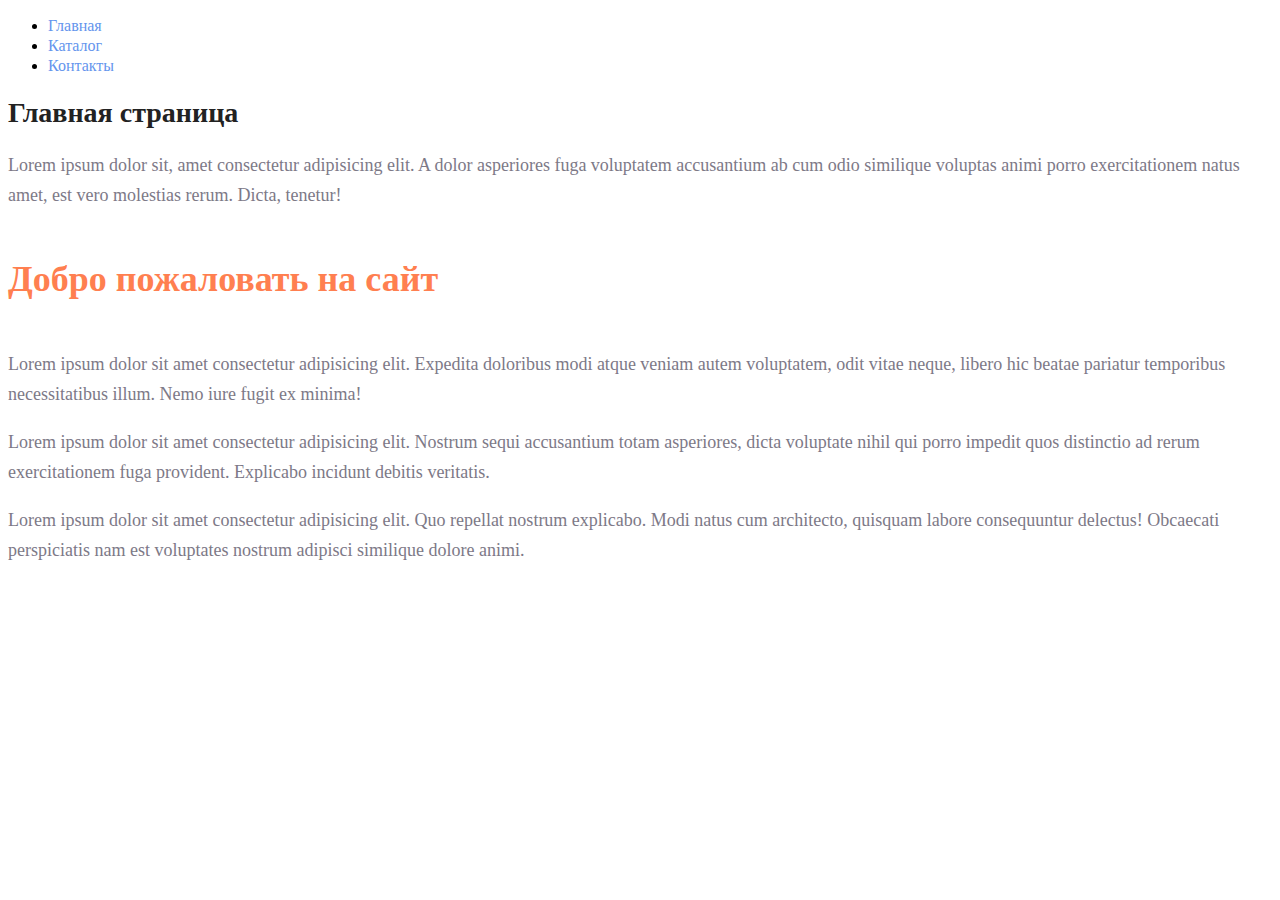
<file: index.html>
<!DOCTYPE html>
<html lang="ru">
<head>
    <meta charset="UTF-8">
    <meta name="viewport" content="width=device-width, initial-scale=1.0">
    <link rel="stylesheet" href="style.css">

    <title>Главная</title>
</head>
<body>  
    <header>
        <nav>
            <ul>
                <li><a href="index.html" class="menu-link">Главная</a></li>
                <li><a href="catalog/catalog.html" class="menu-link">Каталог</a></li>
                <li><a href="contacts.html" class="menu-link">Контакты</a></li>
            </ul>
        </nav>
    </header>
    <h1 class="h1-heading">Главная страница</h1>
    <p class="paragraph">Lorem ipsum dolor sit, amet consectetur adipisicing elit. A dolor asperiores fuga voluptatem accusantium ab cum odio similique voluptas animi porro exercitationem natus amet, est vero molestias rerum. Dicta, tenetur!</p>
    <h2 class="h2-heading">Добро пожаловать на сайт</h2>
    <p class="paragraph">Lorem ipsum dolor sit amet consectetur adipisicing elit. Expedita doloribus modi atque veniam autem voluptatem, odit vitae neque, libero hic beatae pariatur temporibus necessitatibus illum. Nemo iure fugit ex minima!</p>
    <p class="paragraph">Lorem ipsum dolor sit amet consectetur adipisicing elit. Nostrum sequi accusantium totam asperiores, dicta voluptate nihil qui porro impedit quos distinctio ad rerum exercitationem fuga provident. Explicabo incidunt debitis veritatis.</p>
    <p class="paragraph">Lorem ipsum dolor sit amet consectetur adipisicing elit. Quo repellat nostrum explicabo. Modi natus cum architecto, quisquam labore consequuntur delectus! Obcaecati perspiciatis nam est voluptates nostrum adipisci similique dolore animi.</p>
</body>
</html>
</file>
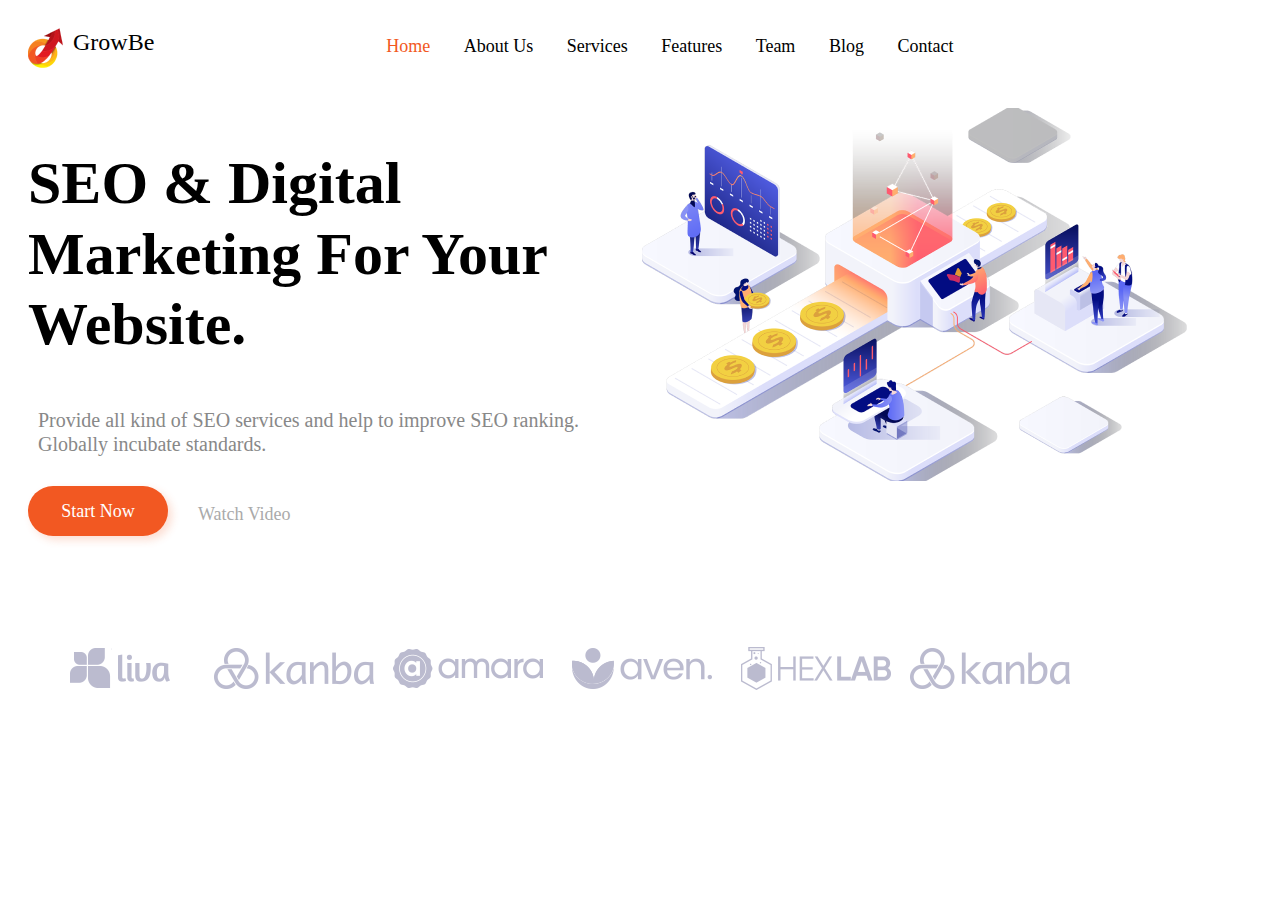
<file: Sem3/index.html>
<!DOCTYPE html>
<html lang="en">
<head>
    <meta charset="UTF-8">
    <meta name="viewport" content="width=device-width, initial-scale=1.0">
    <title>Your Website</title>
    <link rel="stylesheet" href="style.css"> 
</head>
<body>
    <header id="header">
        <div id="logo">
            <img src="img/logo.png" alt="Logo">
        </div>
        <div id="growbe">GrowBe</div>
        <div id="menu">
            <a href="#">Home</a>
            <a href="#">About Us</a>
            <a href="#">Services</a>
            <a href="#">Features</a>
            <a href="#">Team</a>
            <a href="#">Blog</a>
            <a href="#">Contact</a>
        </div>
    </header>
    <section id="main-section">
        <div id="left-container">
            <h1>SEO & Digital Marketing For Your Website.</h1>
            <p id="p_1">Provide all kind of SEO services and help to improve SEO ranking. Globally incubate standards.</p>
            <div id="button-container">
                <div id="start-now-button">
                    <span>Start Now</span>
                </div>
                
                <div id="parent">
                    <a id="watch-video-link" href="#">Watch Video</a>
                </div>
            </div>
        </div>
        <div id="right-container">
            <img src="img/pngfind.png" alt="Image">
        </div>
    </section>
    <footer id="footer">
        <div id="footer-container">
            <img class="footer-image" src="img/1.png" alt="Footer Image">
            <img class="footer-image" src="img/6.png" alt="Footer Image">
            <img class="footer-image" src="img/3.png" alt="Footer Image">
            <img class="footer-image" src="img/4.png" alt="Footer Image">
            <img class="footer-image" src="img/5.png" alt="Footer Image">
            <img class="footer-image" src="img/6.png" alt="Footer Image">
        </div>
    </footer>
</body>
</html>
</file>
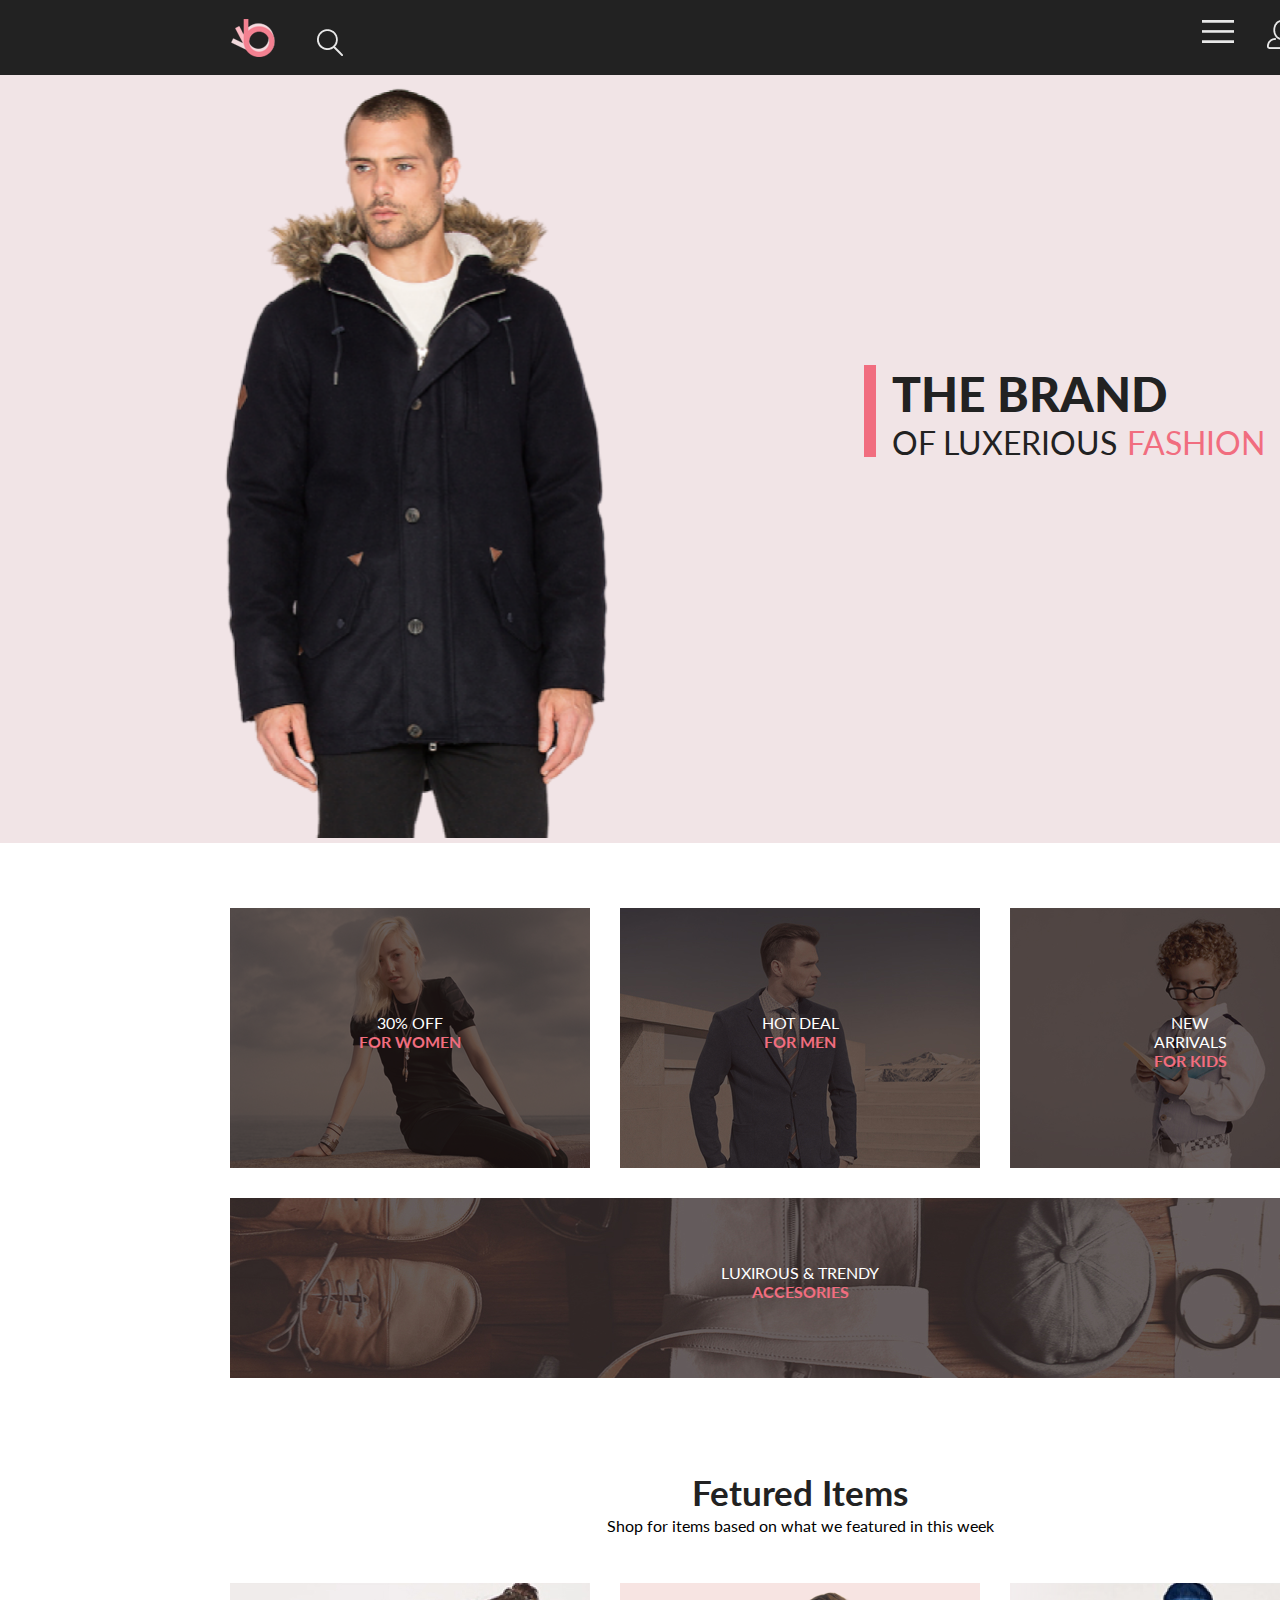
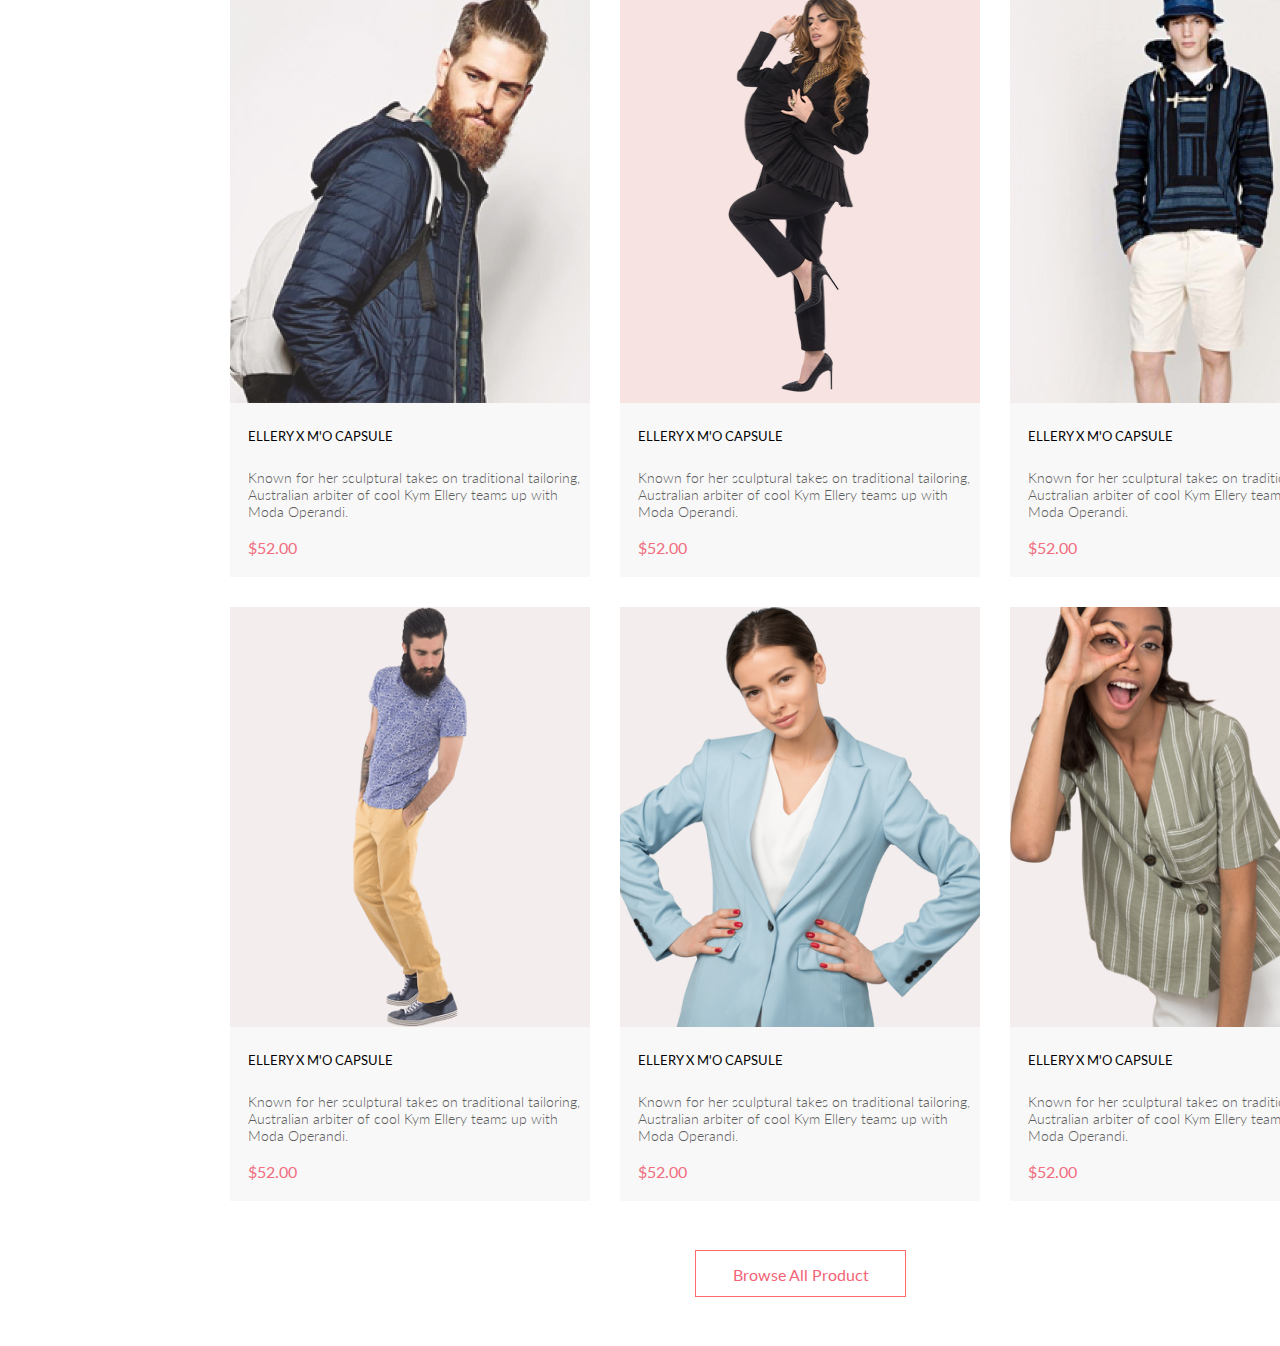
<file: Sem7/index.html>
<!DOCTYPE html>
<html lang="ru">
  <head>
    <meta charset="UTF-8" />
    <meta http-equiv="X-UA-Compatible" content="IE=edge" />
    <meta name="viewport" content="width=device-width, initial-scale=1.0" />
    <title>Семинар №7</title>
    <link rel="stylesheet" href="styles.css" />
    <link rel="preconnect" href="https://fonts.googleapis.com" />
    <link rel="preconnect" href="https://fonts.gstatic.com" crossorigin />
    <link
      href="https://fonts.googleapis.com/css2?family=Lato&display=swap"
      rel="stylesheet"
    />
  </head>

  <body class="center">
    <header class="header">
      <div class="logo">
        <div>
          <a href="#"><img src="img/Логотип.png" alt="Логотип" /></a>
        </div>

        <div class="logo_1">
          <a href="#"
            ><img src="img/Кнопка поиска.png" alt="Логотип поиска"
          /></a>
        </div>
      </div>

      <div class="menu">
        <div>
          <a href="#"
            ><img src="img/меню.png" alt="Логотип меню"
          /></a>
        </div>
        <div>
          <a href="#"
            ><img
              src="img/Личный кабинет.png"
              alt="Логотип личный кабинет"
          /></a>
        </div>
        <div>
          <a href="#"
            ><img src="img/Корзина.png" alt="Логотип корзина"
          /></a>
          <div class="number_5">5</div>
        </div>
        
      </div>
      
    </header>

    <div class="home">
      <div class="home_img">
        <a href="#"
          ><img src="img/home_img.png" alt="изображение товара"
        /></a>
      </div>
      <div class="home_text">
        <div class="home_field"></div>
        <div class="home_p">
          <p class="home_p1">THE BRAND</p>
          <div class="home_pp">
            <p class="home_p2">OF LUXERIOUS</p>
            <p class="home_p3">FASHION</p>
          </div>
        </div>
      </div>
    </div>

    <div class="catalog">
      <div class="catalog_women">
        <div class="catalog_p">
          <div class="catalog_p1">
            <p>30% OFF</p>
          </div>
          <div class="catalog_p2">
            <h4>FOR WOMEN</h4>
          </div>
        </div>
      </div>
      <div class="catalog_men">
        <div class="catalog_p">
          <div class="catalog_p1">
            <p>HOT DEAL</p>
          </div>
          <div class="catalog_p2">
            <h4>FOR MEN</h4>
          </div>
        </div>
      </div>
      <div class="catalog_kids">
        <div class="catalog_p">
          <div class="catalog_p1">
            <p>NEW ARRIVALS</p>
          </div>
          <div class="catalog_p2">
            <h4>FOR KIDS</h4>
          </div>
        </div>
      </div>
    </div>

    <div class="catalog_2">
      <div class="catalog_pp1">
        <div class="catalog_p1">
          <p>LUXIROUS & TRENDY</p>
        </div>
        <div class="catalog_p2">
          <h4>ACCESORIES</h4>
        </div>
      </div>
    </div>

    <div class="Fetured_Items">
      <h3>Fetured Items</h3>
    </div>

    <div class="Fetured_Items_p">
        <p>Shop for items based on what we featured in this week</p>
    </div>

    <div class="showcase">
        <div class="showcase_kard">
            <div class="shop">
              <a href="#"><img src="img/showcase_1.jpg" alt="фото товара"></a>
            </div>
            <div class="showcase_p1">
                <p>ELLERY X M'O CAPSULE</p>
            </div>
            <div class="showcase_p2"> 
                <p> Known for her sculptural takes on traditional tailoring, Australian arbiter of cool Kym Ellery teams up with Moda Operandi.</p>
            </div>
            <div class="showcase_price">
                <p>$52.00</p>
            </div>
        </div>

        <div class="showcase_kard">
          <div class="shop">
              <a href="#"><img src="img/showcase_2.png" alt="фото товара"></a>
              <div class="showcase_p1">
                  <p>ELLERY X M'O CAPSULE</p>
              </div>
             <div class="showcase_p2"> 
                  <p> Known for her sculptural takes on traditional tailoring, Australian arbiter of cool Kym Ellery teams up with Moda Operandi.</p>
              </div>
              <div class="showcase_price">
                  <p>$52.00</p>
              </div>
          </div>
        </div>

        <div class="showcase_kard">
          <div class="shop">
              <a href="#"><img src="img/showcase_3.png" alt="фото товара"></a>
              <div class="showcase_p1">
                  <p>ELLERY X M'O CAPSULE</p>
              </div>
             <div class="showcase_p2"> 
                  <p> Known for her sculptural takes on traditional tailoring, Australian arbiter of cool Kym Ellery teams up with Moda Operandi.</p>
              </div>
              <div class="showcase_price">
                  <p>$52.00</p>
              </div>
          </div>
        </div>

        <div class="showcase_kard">
          <div class="shop">
              <a href="#"><img src="img/showcase_4.png" alt="фото товара"></a>
              <div class="showcase_p1">
                  <p>ELLERY X M'O CAPSULE</p>
              </div>
             <div class="showcase_p2"> 
                  <p> Known for her sculptural takes on traditional tailoring, Australian arbiter of cool Kym Ellery teams up with Moda Operandi.</p>
             </div>
             <div class="showcase_price">
                  <p>$52.00</p>
              </div>
          </div>
        </div>

        <div class="showcase_kard">
          <div class="shop">
            <a href="#"><img src="img/showcase_5.png" alt="фото товара"></a>
            <div class="showcase_p1">
                <p>ELLERY X M'O CAPSULE</p>
            </div>
            <div class="showcase_p2"> 
                <p> Known for her sculptural takes on traditional tailoring, Australian arbiter of cool Kym Ellery teams up with Moda Operandi.</p>
            </div>
            <div class="showcase_price">
                <p>$52.00</p>
            </div>
          </div>
        </div>

        <div class="showcase_kard">
          <div class="shop">
              <a href="#"><img src="img/showcase_6.png" alt="фото товара"></a>
              <div class="showcase_p1">
                  <p>ELLERY X M'O CAPSULE</p>
              </div>
              <div class="showcase_p2"> 
                  <p> Known for her sculptural takes on traditional tailoring, Australian arbiter of cool Kym Ellery teams up with Moda Operandi.</p>
              </div>
              <div class="showcase_price">
                  <p>$52.00</p>
              </div>
          </div>
        </div>
    </div>

    <button class="button">Browse All Product</button>



</body>
</html>
</file>
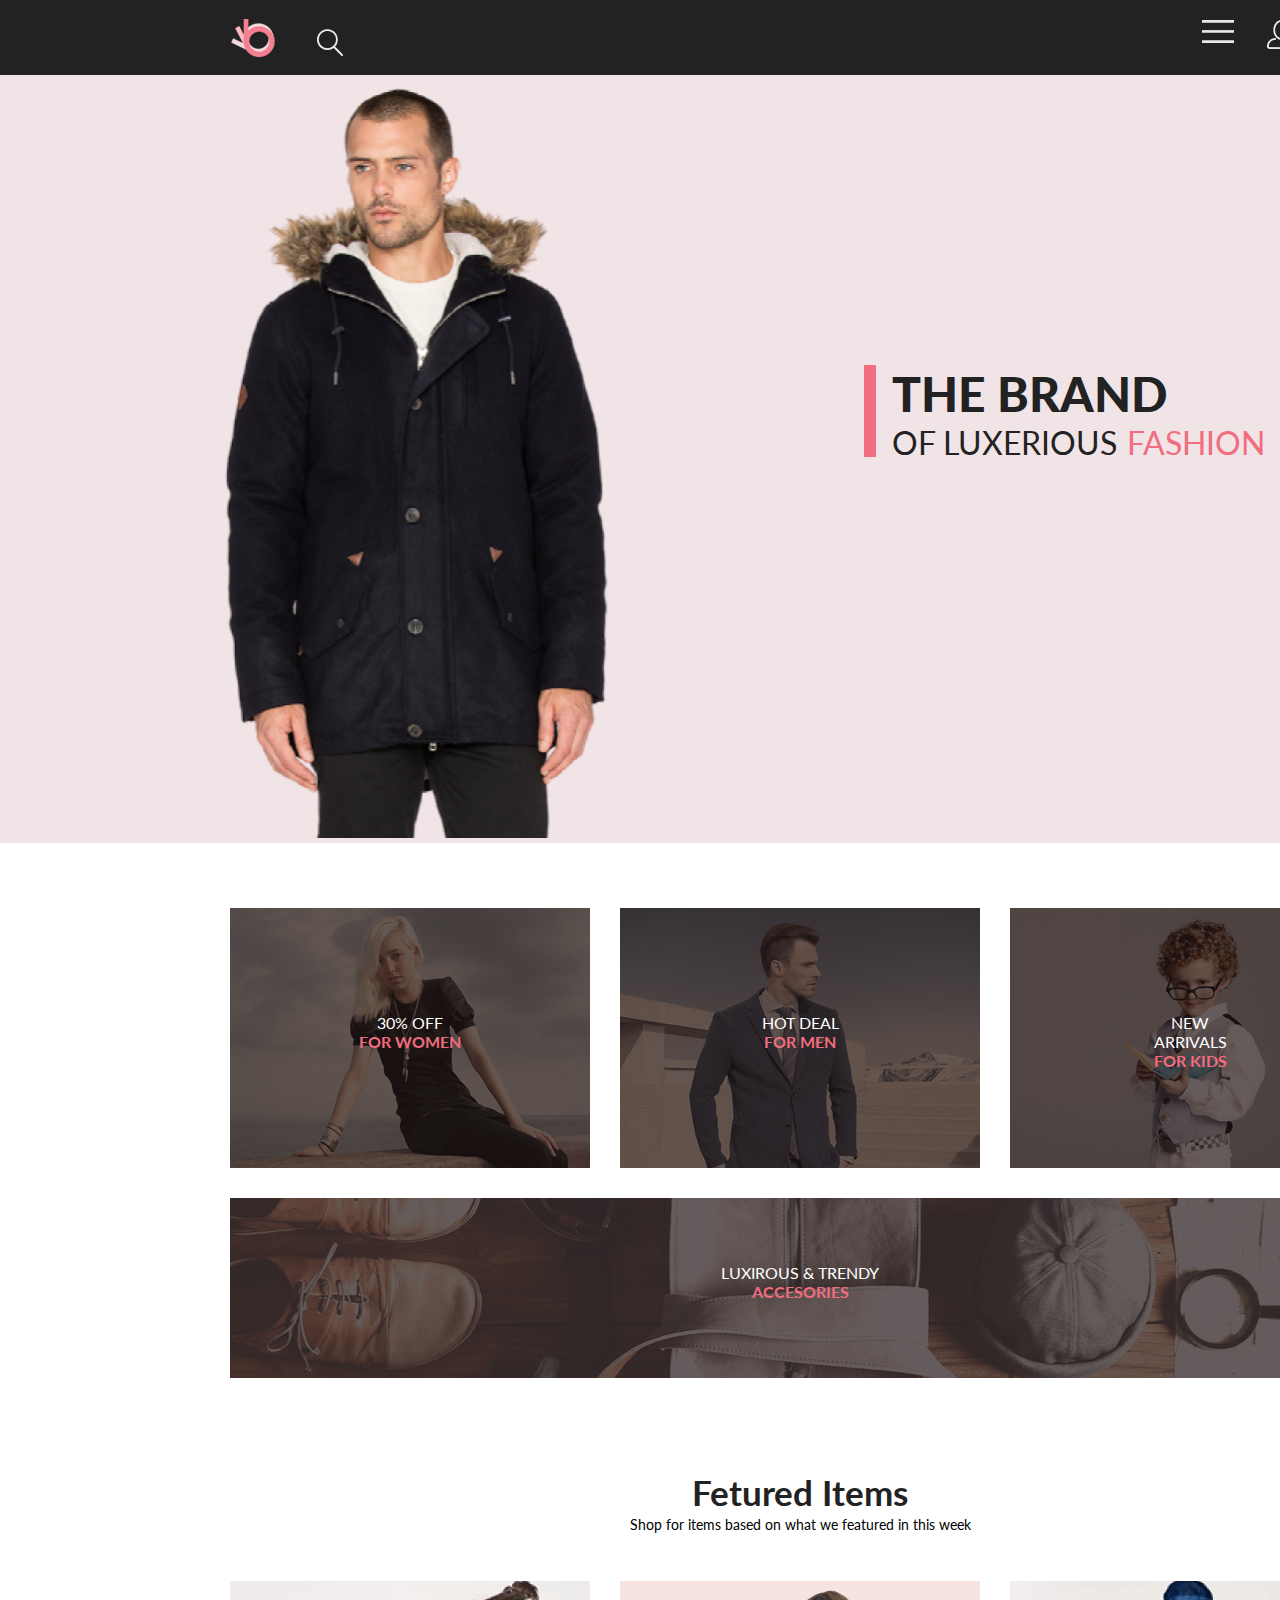
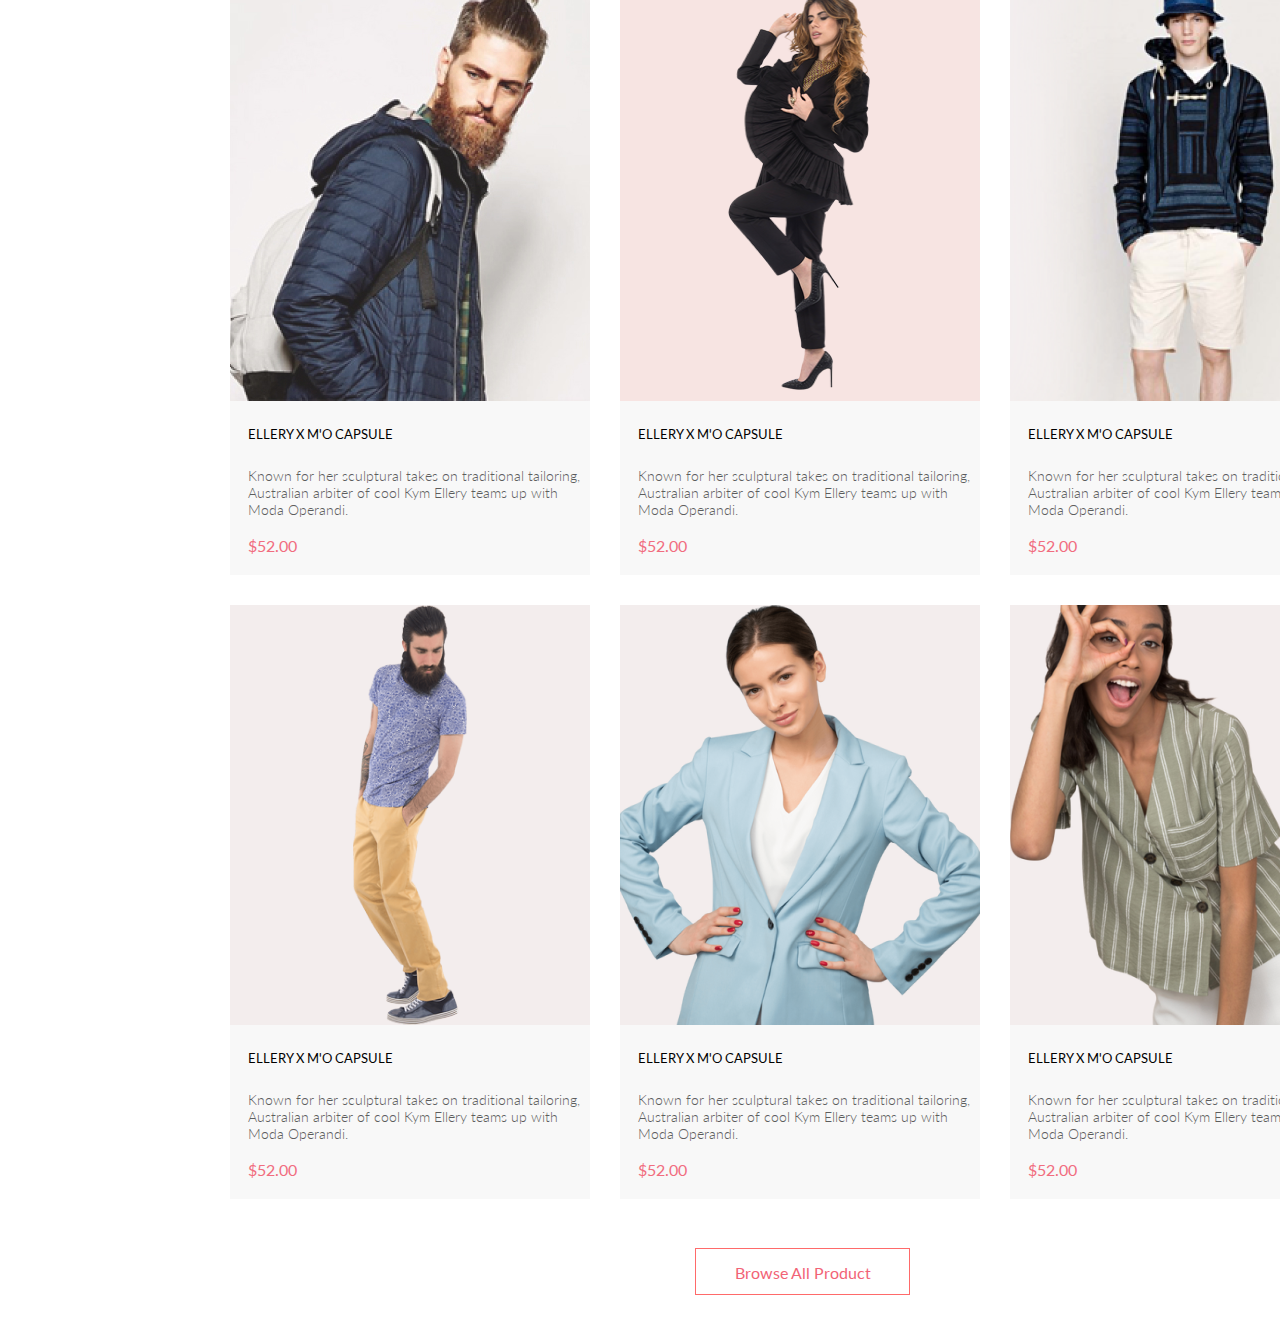
<file: Sem8/index.html>
<!DOCTYPE html>
<html lang="ru">
  <head>
    <meta charset="UTF-8" />
    <meta http-equiv="X-UA-Compatible" content="IE=edge" />
    <meta name="viewport" content="width=device-width, initial-scale=1.0" />
    <title>Семинар №9</title>
    <link rel="stylesheet" href="style.css" />
    <!--подключение файла стилей -->
    <link
      rel="stylesheet"
      media="screen and (max-width: 1024px) and (min-width: 768px)"
      href="style_1024-768.css"
    />
    <!--подключение файла стилей -->
    <link
      rel="stylesheet"
      media="screen and (max-width: 767px) and (min-width: 320px)"
      href="style_767-320.css"
    />
    <!--подключение файла стилей -->

    <link rel="preconnect" href="https://fonts.googleapis.com" />
    <!-- подключение шрифтов -->
    <link rel="preconnect" href="https://fonts.gstatic.com" crossorigin />
    <!-- подключение шрифтов -->
    <link
      href="https://fonts.googleapis.com/css2?family=Lato&display=swap"
      rel="stylesheet"
    />
    <!-- подключение шрифтов -->
  </head>

  <body class="center">
    <header class="header">
      <section class="logo">
        <div>
          <a href="#"><img src="img/Логотип.png" alt="Логотип" /></a>
        </div>

        <article class="logo_1">
          <a href="#"
            ><img src="img/Кнопка поиска.png" alt="Логотип поиска"
          /></a>
        </article>
      </section>

      <section class="menu">
        <div>
          <a href="#"
            ><img src="img/меню.png" alt="Логотип меню"
          /></a>
        </div>
        <article class="menu_mobile">
          <div>
            <a href="#"
              ><img
                src="img/Личный кабинет.png"
                alt="Логотип личный кабинет"
            /></a>
          </div>
          <div>
            <a href="#"
              ><img src="img/Корзина.png" alt="Логотип корзина"
            /></a>
            <div class="number_5">5</div>
          </div>
        </article>
      </section>
    </header>

    <section class="home">
      <article class="home_img">
        <a href="#"
          ><img src="img/home_img.png" alt="изображение товара"
        /></a>
      </article>
      <article class="home_text">
        <div class="home_field"></div>
        <div class="home_p">
          <p class="home_p1">THE BRAND</p>
          <div class="home_pp">
            <p class="home_p2">OF LUXERIOUS</p>
            <p class="home_p3">FASHION</p>
          </div>
        </div>
      </article>
    </section>

    <section class="catalog">
      <article class="catalog_women">
        <div class="catalog_p">
          <div class="catalog_p1">
            <p>30% OFF</p>
          </div>
          <div class="catalog_p2">
            <h4>FOR WOMEN</h4>
          </div>
        </div>
      </article>
      <article class="catalog_men">
        <div class="catalog_p">
          <div class="catalog_p1">
            <p>HOT DEAL</p>
          </div>
          <div class="catalog_p2">
            <h4>FOR MEN</h4>
          </div>
        </div>
      </article>
      <article class="catalog_kids">
        <div class="catalog_p">
          <div class="catalog_p1">
            <p>NEW ARRIVALS</p>
          </div>
          <div class="catalog_p2">
            <h4>FOR KIDS</h4>
          </div>
        </div>
      </article>
    </section>

    <section class="catalog_2">
      <div class="catalog_pp1">
        <div class="catalog_p1">
          <p>LUXIROUS & TRENDY</p>
        </div>
        <div class="catalog_p2">
          <h4>ACCESORIES</h4>
        </div>
      </div>
    </section>

    <div class="Fetured_Items">
      <h3>Fetured Items</h3>
    </div>

    <div class="Fetured_Items_p">
      <p>Shop for items based on what we featured in this week</p>
    </div>

    <section class="showcase">
      <article class="showcase_kard">
        <a href="#"
          ><img src="img/showcase_1.jpg" alt="фото товара"
        /></a>
        <div class="showcase_p1">
          <p>ELLERY X M'O CAPSULE</p>
        </div>
        <div class="showcase_p2">
          <p>
            Known for her sculptural takes on traditional tailoring, Australian
            arbiter of cool Kym Ellery teams up with Moda Operandi.
          </p>
        </div>
        <div class="showcase_price">
          <p>$52.00</p>
        </div>
      </article>

      <article class="showcase_kard">
        <a href="#"
          ><img src="img/showcase_2.png" alt="фото товара"
        /></a>
        <div class="showcase_p1">
          <p>ELLERY X M'O CAPSULE</p>
        </div>
        <div class="showcase_p2">
          <p>
            Known for her sculptural takes on traditional tailoring, Australian
            arbiter of cool Kym Ellery teams up with Moda Operandi.
          </p>
        </div>
        <div class="showcase_price">
          <p>$52.00</p>
        </div>
      </article>

      <article class="showcase_kard">
        <a href="#"
          ><img src="img/showcase_3.png" alt="фото товара"
        /></a>
        <div class="showcase_p1">
          <p>ELLERY X M'O CAPSULE</p>
        </div>
        <div class="showcase_p2">
          <p>
            Known for her sculptural takes on traditional tailoring, Australian
            arbiter of cool Kym Ellery teams up with Moda Operandi.
          </p>
        </div>
        <div class="showcase_price">
          <p>$52.00</p>
        </div>
      </article>

      <article class="showcase_kard">
        <a href="#"
          ><img src="img/showcase_4.png" alt="фото товара"
        /></a>
        <div class="showcase_p1">
          <p>ELLERY X M'O CAPSULE</p>
        </div>
        <div class="showcase_p2">
          <p>
            Known for her sculptural takes on traditional tailoring, Australian
            arbiter of cool Kym Ellery teams up with Moda Operandi.
          </p>
        </div>
        <div class="showcase_price">
          <p>$52.00</p>
        </div>
      </article>

      <article class="showcase_kard">
        <a href="#"
          ><img src="img/showcase_5.png" alt="фото товара"
        /></a>
        <div class="showcase_p1">
          <p>ELLERY X M'O CAPSULE</p>
        </div>
        <div class="showcase_p2">
          <p>
            Known for her sculptural takes on traditional tailoring, Australian
            arbiter of cool Kym Ellery teams up with Moda Operandi.
          </p>
        </div>
        <div class="showcase_price">
          <p>$52.00</p>
        </div>
      </article>

      <article class="showcase_kard">
        <a href="#"
          ><img src="img/showcase_6.png" alt="фото товара"
        /></a>
        <div class="showcase_p1">
          <p>ELLERY X M'O CAPSULE</p>
        </div>
        <div class="showcase_p2">
          <p>
            Known for her sculptural takes on traditional tailoring, Australian
            arbiter of cool Kym Ellery teams up with Moda Operandi.
          </p>
        </div>
        <div class="showcase_price">
          <p>$52.00</p>
        </div>
      </article>
    </section>

    <footer>
      <button class="button">Browse All Product</button>
    </footer>
  </body>
</html>
</file>
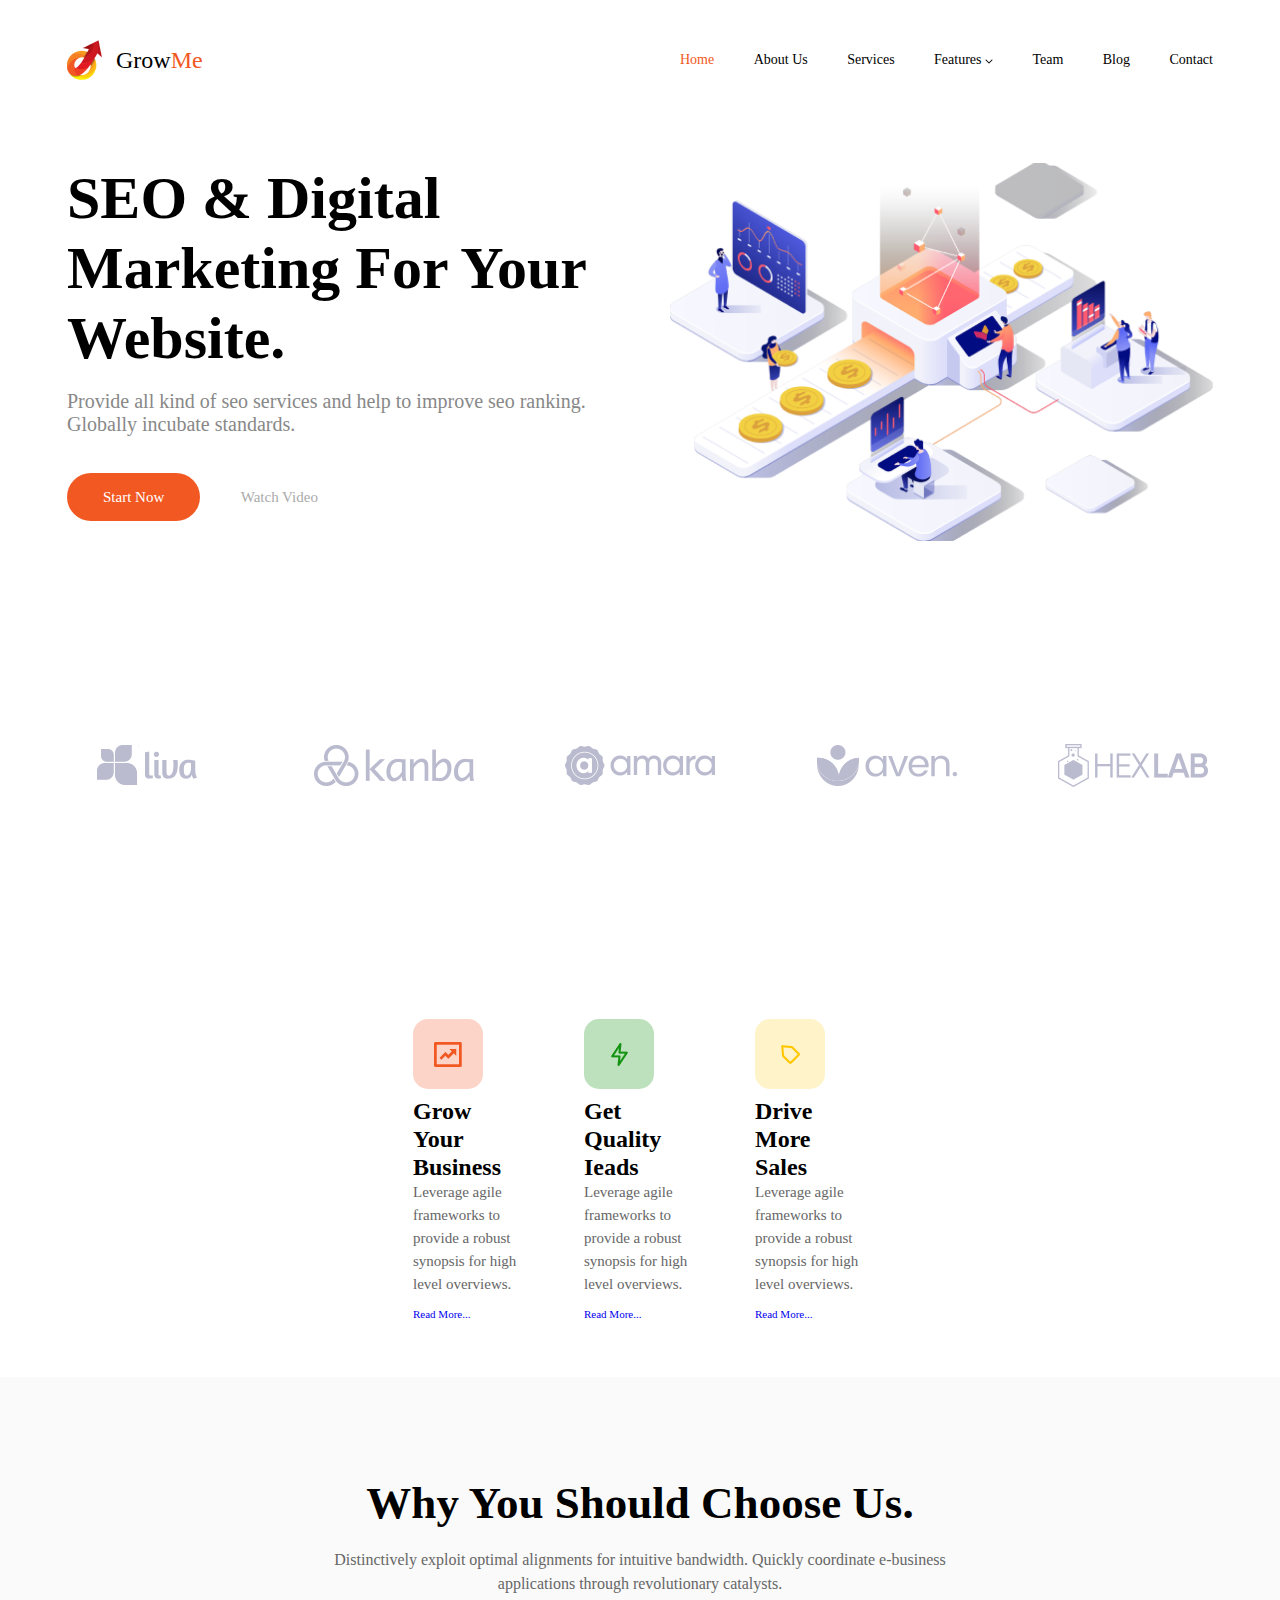
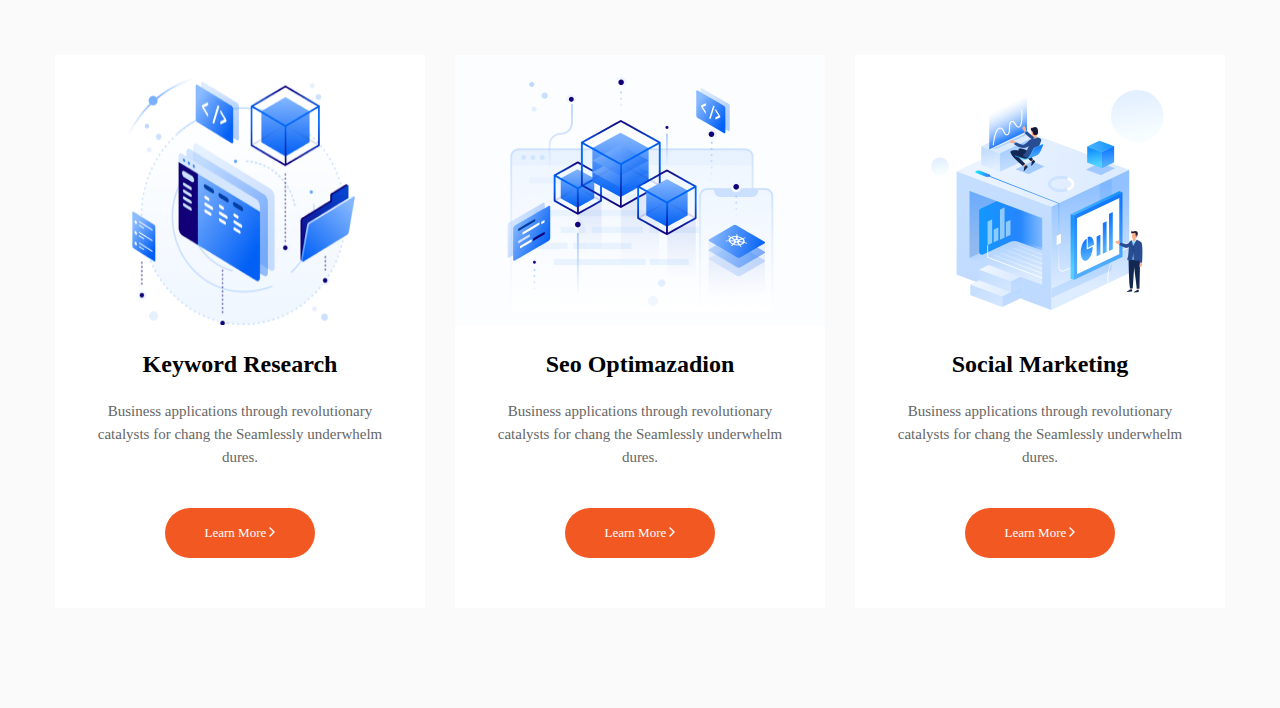
<file: Sem5/pages/index.html>
<!DOCTYPE html>
<html lang="en">
  <head>
    <meta charset="UTF-8" />
    <meta
      name="viewport"
      content="width=device-width, initial-scale=1.0"
    />
    <link rel="stylesheet" href="../styles/style.css">
    <title>Document</title>
  </head>
  <body>
    <header>
      <div class="content__header container">
        <div class="logo_header">
          <img
            src="../image/logo/logo.png"
            height="40px"
            alt="site logo"
          />
          <p>
            <span class="grow">Grow</span><span class="me">Me</span>
          </p>
        </div>
        <nav class="navigation">
          <a class="navigation_link home" href="#">Home</a>
          <a class="navigation_link" href="#">About Us</a>
          <a class="navigation_link" href="#">Services</a>
          <a class="navigation_link" href="#"
            >Features
            <img class="vector" src="../image/logo/vector.png" alt=""
          /></a>
          <a class="navigation_link" href="#">Team</a>
          <a class="navigation_link" href="#">Blog</a>
          <a class="navigation_link" href="#">Contact</a>
        </nav>
      </div>
    </header>
    <main>
      <section class="main_page container">
        <div class="content__main">
          <div class="information_site">
            <h1>SEO & Digital Marketing For Your Website.</h1>
            <p>
              Provide all kind of seo services and help to improve seo
              ranking. Globally incubate standards.
            </p>
            <div class="information_btns">
              <button class="start_btn">Start Now</button>
              <button class="video_btn">Watch Video</button>
            </div>
          </div>
          <img
            class="image_info"
            src="../image/large-images/office.png"
            alt="Main page image"
          />
        </div>
      </section>
      <section class="content__logo container">
        <img src="../image/logo/liva.png" alt="Logo 1" />
        <img src="../image/logo/kanba.png" alt="Logo 2" />
        <img src="../image/logo/amara.png" alt="Logo 3" />
        <img src="../image/logo/aven.png" alt="Logo 4" />
        <img src="../image/logo/hexlab.png" alt="Logo 5" />
      </section>
      <section class="advertising">
        <div class="advertising_card busines">
          <div class="fon">
            <div class="icon">
              <img src="../image/logo/Icon1.png" alt="broken arrow" />
            </div>
            <h3>Grow Your Business</h3>
            <p>
              Leverage agile frameworks to provide a robust synopsis
              for high level overviews.
            </p>
            <a href="#">Read More...</a>
          </div>
        </div>
        <div class="advertising_card leads">
          <div class="fon">
            <div class="icon">
              <img src="../image/logo/Icon2.png" alt="lightning" />
            </div>
            <h3>Get Quality Ieads</h3>
            <p>
              Leverage agile frameworks to provide a robust synopsis
              for high level overviews.
            </p>
            <a href="#">Read More...</a>
          </div>
        </div>
        <div class="advertising_card sales">
          <div class="fon">
            <div class="icon">
              <img src="../image/logo/Icon3.png" alt="tag" />
            </div>
            <h3>Drive More Sales</h3>
            <p>
              Leverage agile frameworks to provide a robust synopsis
              for high level overviews.
            </p>
            <a href="#">Read More...</a>
          </div>
        </div>
      </section>
      <section class="directions">
        <div class="title_directions">
          <h1>Why You Should Choose Us.</h1>
          <p>
            Distinctively exploit optimal alignments for intuitive
            bandwidth. Quickly coordinate e-business applications
            through revolutionary catalysts.
          </p>
        </div>
        <div class="directions_cards">
          <div class="directions_card">
            <img
              src="../image/large-images/Keyword.png"
              class="img_directions"
              alt="Research"
            />
            <h3>Keyword Research</h3>
            <p>
              Business applications through revolutionary catalysts
              for chang the Seamlessly underwhelm dures.
            </p>
            <button>
              Learn More
              <img src="../image/logo/Vector 2.png" alt="" />
            </button>
          </div>
          <div class="directions_card">
            <img
              src="../image/large-images/Seo.png"
              class="img_directions"
              alt="Optimazadion"
            />
            <h3>Seo Optimazadion</h3>
            <p>
              Business applications through revolutionary catalysts
              for chang the Seamlessly underwhelm dures.
            </p>
            <button>
              Learn More
              <img src="../image/logo/Vector 2.png" alt="" />
            </button>
          </div>
          <div class="directions_card">
            <img
              src="../image/large-images/Social.png"
              class="img_directions"
              alt="Marketing"
            />
            <h3>Social Marketing</h3>
            <p>
              Business applications through revolutionary catalysts
              for chang the Seamlessly underwhelm dures.
            </p>
            <button>
              Learn More
              <img src="../image/logo/Vector 2.png" alt="" />
            </button>
          </div>
        </div>
      </section>
    </main>
    <footer></footer>
  </body>
</html>
</file>
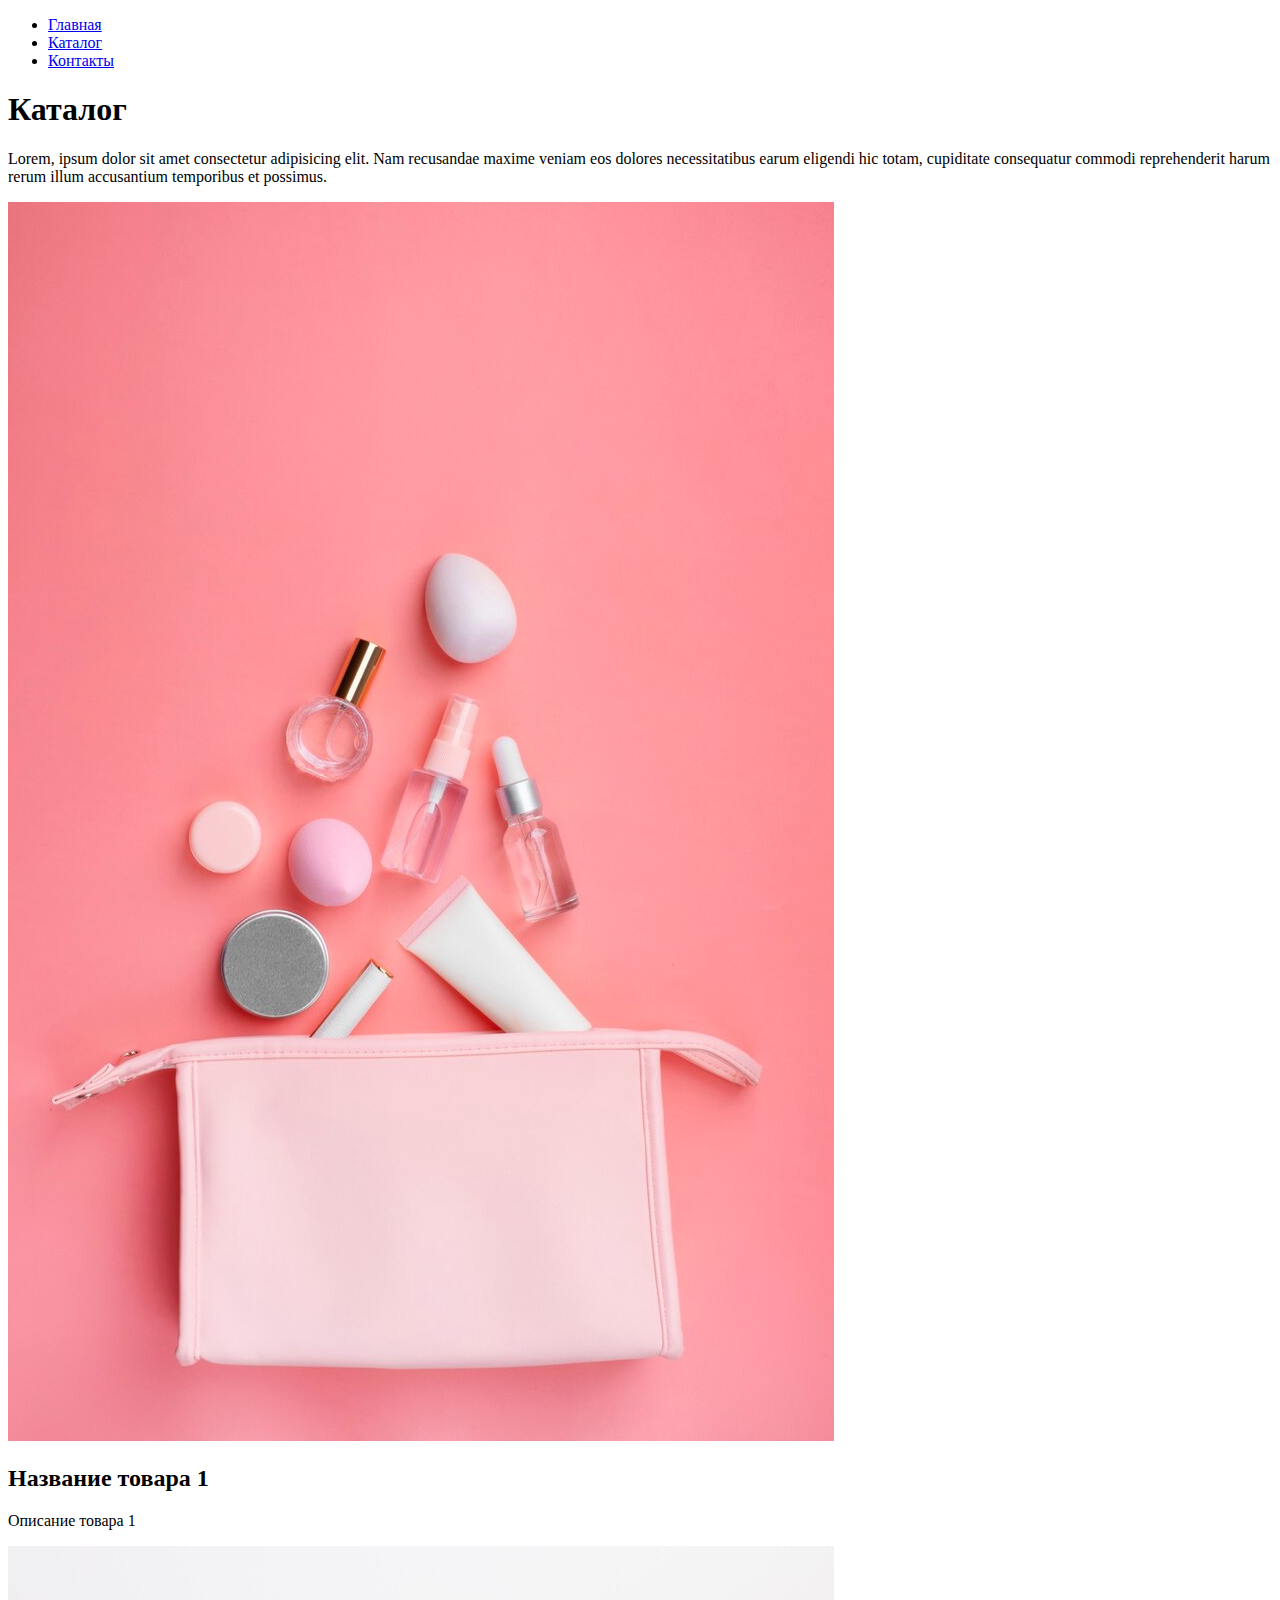
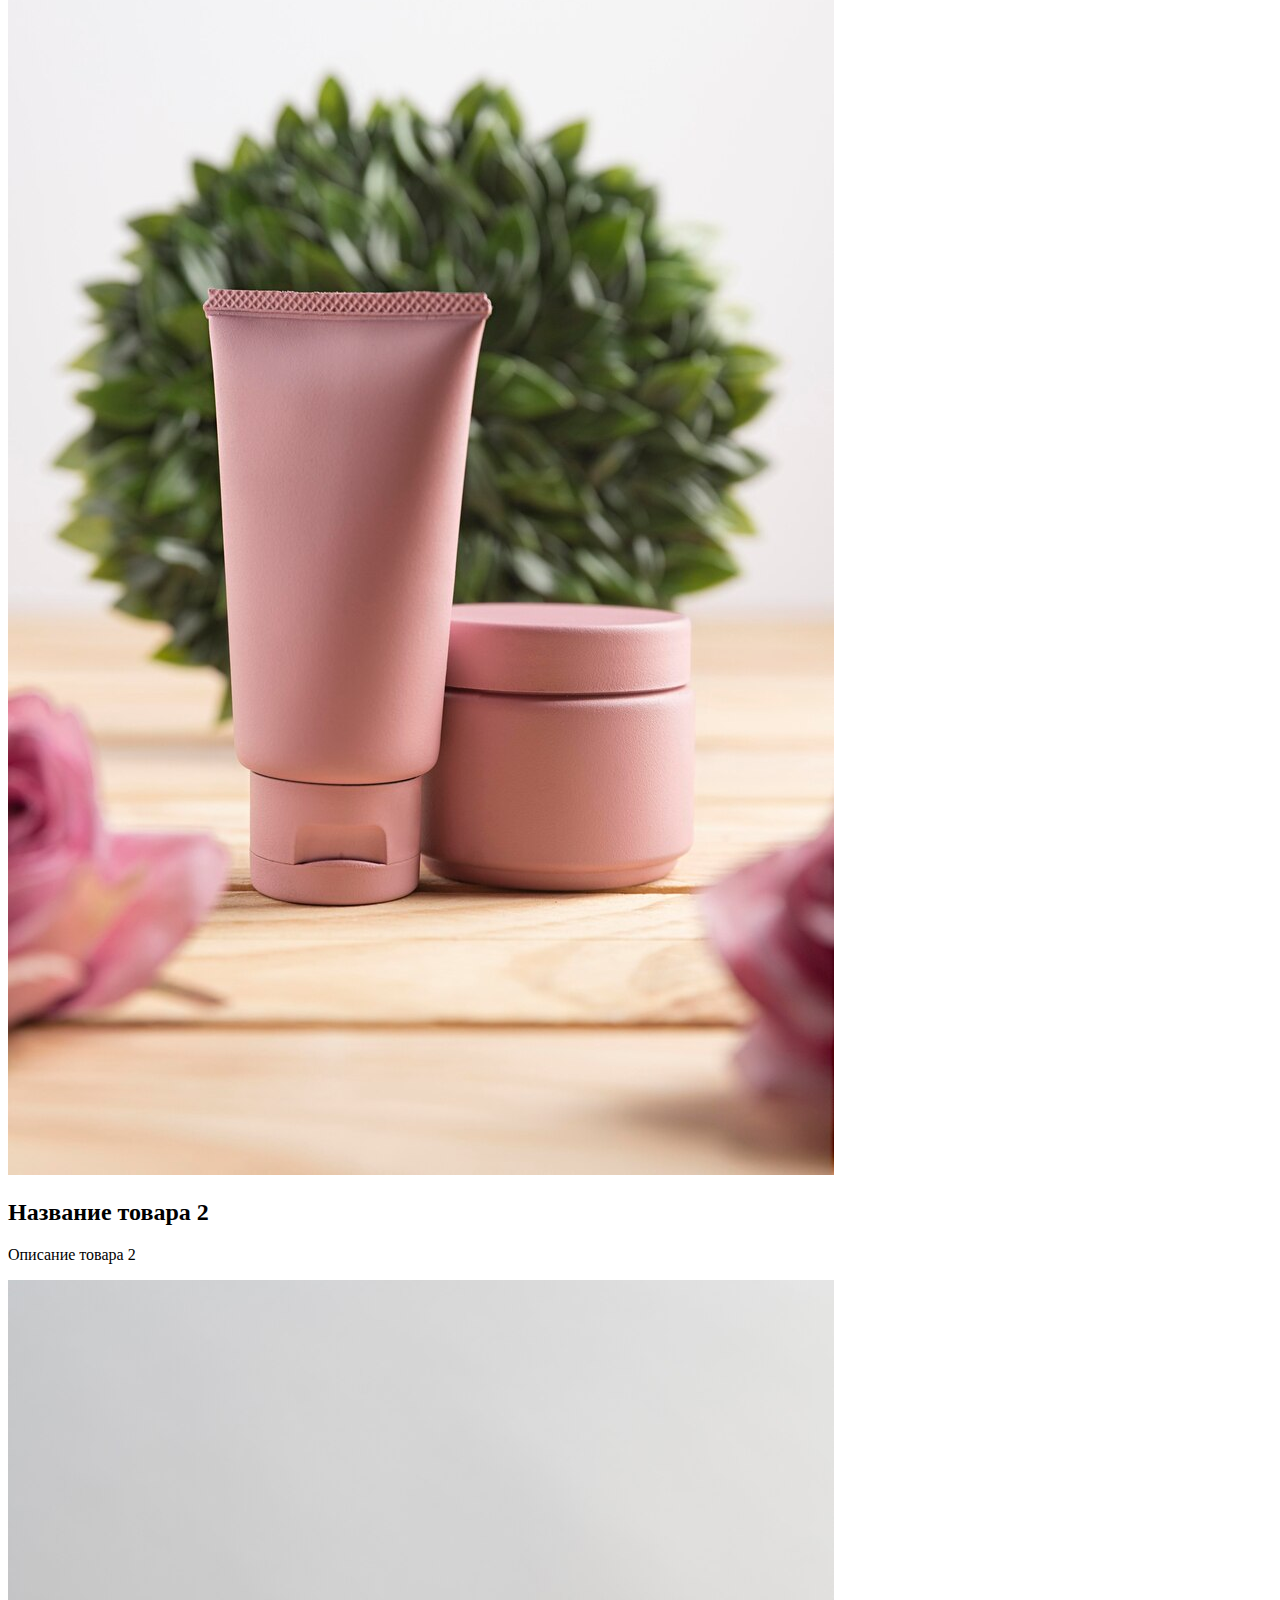
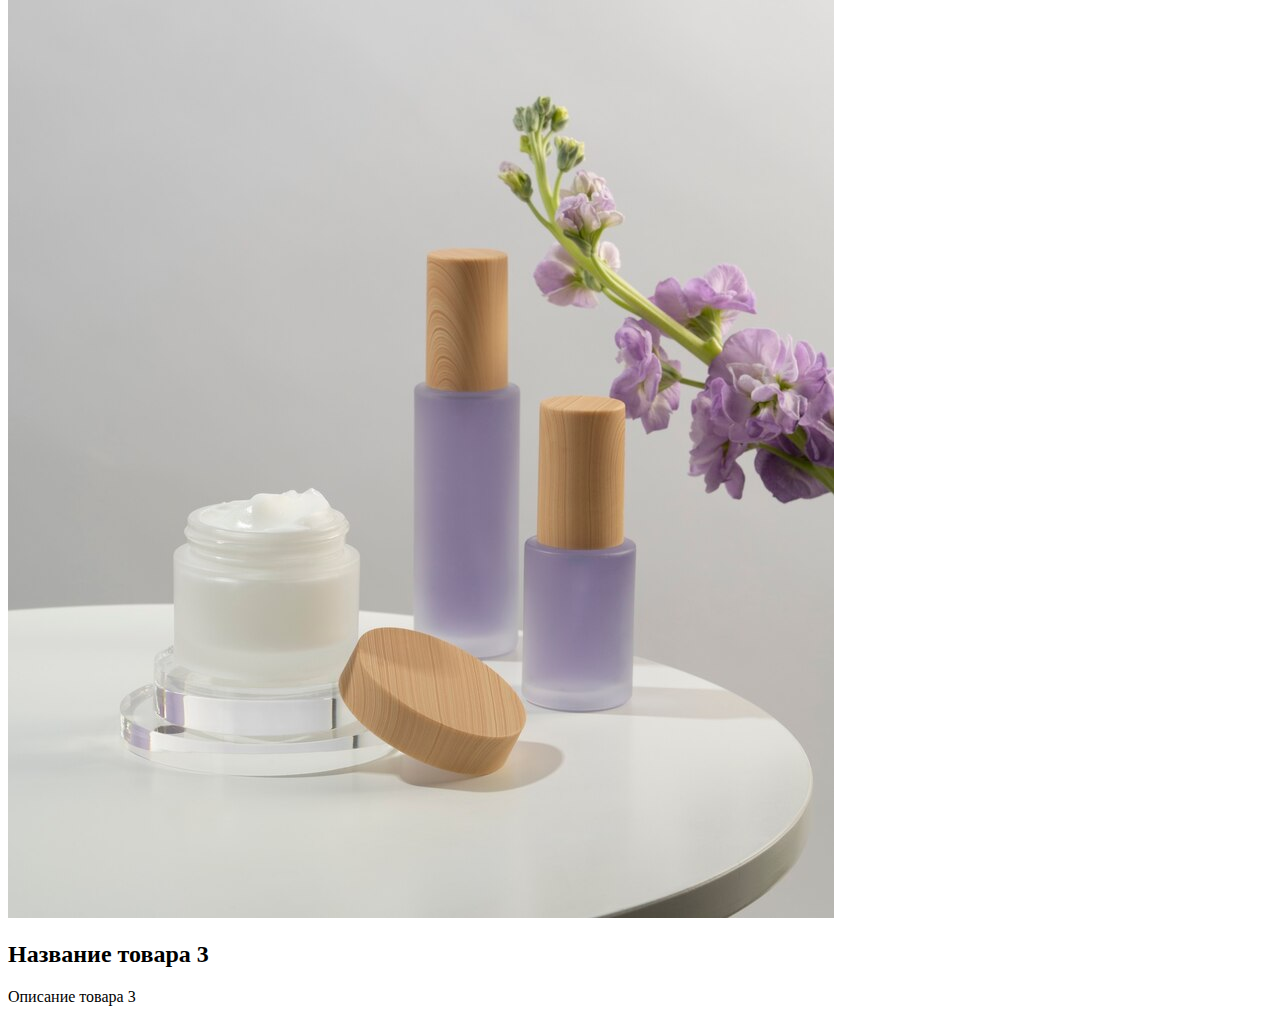
<file: catalog/catalog.html>
<!DOCTYPE html>
<html lang="ru">
<head>
    <meta charset="UTF-8">
    <meta name="viewport" content="width=device-width, initial-scale=1.0">
    <title>Каталог</title>
</head>
<body>
    <header>
        <nav>
            <ul>
                <li><a href="../index.html">Главная</a></li>
                <li><a href="catalog.html">Каталог</a></li>
                <li><a href="../contacts.html">Контакты</a></li>
            </ul>
        </nav>
    </header>
    <h1>Каталог</h1>
    <p>Lorem, ipsum dolor sit amet consectetur adipisicing elit. Nam recusandae maxime veniam eos dolores necessitatibus earum eligendi hic totam, cupiditate consequatur commodi reprehenderit harum rerum illum accusantium temporibus et possimus.</p>
    
    <!-- Товар 1 -->
    <div class="product">
        <img src="../img/product1.jpg" alt="Товар 1">
        <h2>Название товара 1</h2>
        <p>Описание товара 1</p>
    </div>
    
    <!-- Товар 2 -->
    <div class="product">
        <img src="../img/product2.jpg" alt="Товар 2">
        <h2>Название товара 2</h2>
        <p>Описание товара 2</p>
    </div>
    
    <!-- Товар 3 -->
    <div class="product">
        <img src="../img/product3.jpg" alt="Товар 3">
        <h2>Название товара 3</h2>
        <p>Описание товара 3</p>
    </div>
</body>
</html>
</file>
<file: style.css>
/* Общие стили */
a {
    text-decoration: none;
 }
 
 /* Стили для ссылок в меню */
 .menu-link {
     color: cornflowerblue;
     font-size: 16px;
     line-height: 20px;
 }
 
 /* Стили для заголовков h1 */
 .h1-heading {
     color: #222222;
     font-size: 28px;
     line-height: 36px;
     font-weight: bold;
 }
 
 /* Стили для параграфов */
 .paragraph {
     font-style: normal;
     font-weight: 300;
     font-size: 18px;
     line-height: 30px;
     color: #7D7987;
 }
 
 /* Стили для заголовков h2 */
 .h2-heading {
     color: coral;
     font-style: normal;
     font-weight: 700;
     font-size: 36px;
     line-height: 80px;
 }
</file>
<file: Sem3/style.css>
/* Header styles */
#header {
    position: relative;
    width: 100%;
    height: 80px;
    background-color: #ffffff;
}

#logo {
    position: absolute;
    width: 35px;
    height: 40px;
    top: 20px;
    left: 20px;
}

#logo img {
    width: 100%;
    height: 100%;
}

#growbe {
    position: absolute;
    top: 20px;
    left: 65px;
    font-family: Gilroy-Bold;
    font-size: 24px;
    line-height: 28.13px;
    color: #000000;
}

#menu {
    position: absolute;
    top: 30px;
    right: 20px; 
    font-family: Gilroy-SemiBold;
    font-size: 14px;
    line-height: 16.41px;
    color: #000000;
    text-align: right; 
    transform: translateX(-50%); 
}

#menu a {
    color: #000000;
    text-decoration: none;
    font-family: Gilroy-Medium;
    font-size: 18px;
    margin-left: 30px; 
}

#menu a:first-child {
    color: #F25822; 
}




/* Main section styles */
#main-section {
    width: 100%;
    height: 536px;
    background-color: #ffffff;
    display: flex;
}
h1 {
    font-family: Gilroy-Bold;
    font-size: 60px;
    line-height: 70.31px;
    text-align: left;
    color: #000000; 
}

#p_1 {
    font-family: Gilroy-Medium;
    font-size: 20px;
    line-height: 23.44px;
    text-align: left;
    color: #888888; 
    padding: 10px; 
}


#left-container {
    flex: 1;
    padding: 20px;
    background-color: #ffffff;
}

#right-container {
    width: 610.73px;
    padding: 20px;
    background-color: #ffffff;
}


#button-container {
    display: flex;
    flex-direction: row;
    align-items: flex-start; 
}


#start-now-button {
    width: 140px;
    height: 50px;
    background-color: #F25822;
    box-shadow: 4px 4px 8px 0px #F2582233;
    border: none;
    cursor: pointer;
    margin-right: 10px; 
    top: 75px;
    left: 2013px;
    gap: 0px;
    border-radius: 50px;
    opacity: 0px;

}


#start-now-button span {
    display: flex;
    align-items: center; 
    justify-content: center; 
    
    font-family: Gilroy-Bold;
    font-size: 18px;
    color: #FFFFFF;
    padding: 15px 0;
    
}


#parent {
    position: relative; 
}

#watch-video-link {
    width: 100px;
    height: 19px;
    position: absolute;
    top: 20px;
    left: 20px;
    gap: 0px;
    opacity: 0px;
    color: #AAAAAA;
    text-decoration: none;
    font-family: Gilroy-Bold;
    font-size: 18px;
    line-height: 17.58px;
    text-align: left;
}



/* Footer styles */
#footer {
    width: 100%;
    height: 243px;
    background-color: #ffffff;
}

#footer-container {
    width: 1200px;
    margin: 0 auto;
    padding: 20px;
    background-color: #ffffff;
}

.footer-image {
    width: 160px;
    height: 50px;
    margin-right: 10px;
}
</file>
<file: Sem7/styles.css>
* {
    padding: 0;
    margin: 0;
    box-sizing: border-box; /* Это нужно для обнуления базовых стилей */
    text-decoration: none;
    font-family: "Lato";
    font-style: normal;
  }
  
  body {
    scroll-behavior: smooth;
    text-rendering: optimizeSpeed;
    background: #ffffff;
  }
  
  img {
    display: block;
    max-width: 100%;
  }
  
  .center {
    width: 1600px;
    margin: 0 auto;
  
  }
  
  .header {
    max-width: 100%;
    height: 75px;
    background: #222222;
    display: flex;
    align-content: center;
  }
  
  .logo {
    padding: 18.5px 859px 18.5px 231px;
    gap: 41px;
    display: flex;
    align-content: center;
  }
  
  .logo_1 {
    padding-top: 10px;
  }
  
  .menu {
    margin: 20px 231px 18.5px 0px;
    display: flex;
    align-content: center;
    gap: 33px;
    position: relative;
  }
  
  .number_5 {
    position: absolute;
    right: 0;
    top: 0;
    padding: 7px;
    width: 7px;
    height: 14px;
    background: #F16D7F;
    border-radius: 50%;
    font-family: 'Lato';
  font-style: normal;
  font-weight: 400;
  font-size: 12px;
  line-height: 14px;
  padding-top: 1px;
  color: #FFFFFF;
    display: flex;
    align-content: center;
    justify-content: center;
  }
  
  .home {
    background: #f1e4e6;
    display: flex;
    align-content: center;
  }
  
  .home_img {
    width: 800px;
    height: 764px;
  }
  
  .home_text {
    padding: 290px 331px 381px 63.5px;
    display: flex;
    align-content: center;
    gap: 16px;
  }
  
  .home_field {
    width: 12px;
    height: 92px;
    background: #f16d7f;
  }
  
  .home_p {
  }
  
  .home_p1 {
    font-family: Lato;
    font-size: 48px;
    font-weight: 900;
    line-height: 58px;
    letter-spacing: 0em;
    text-align: left;
    color: #222222;
  }
  
  .home_pp {
    display: flex;
    align-content: center;
    gap: 10px;
  }
  
  .home_p2 {
    font-family: Lato;
    font-size: 32px;
    text-align: left;
    color: #222222;
  }
  
  .home_p3 {
    font-family: Lato;
    font-size: 32px;
    color: #f16d7f;
  }
  
  .catalog {
    display: grid;
    grid-template-columns: 1fr 1fr 1fr;
    grid-template-rows: 1fr;
    gap: 30px;
    margin: 65px 230px 0px 230px;
    cursor: pointer;
  }
  
  .catalog_women {
    width: 360px;
    height: 260px;
    background: #000 url(img/sale_1.png);
  }
  
  .catalog_men {
    width: 360px;
    height: 260px;
    background: #000 url(img/sale_2.jpg);
  }
  
  .catalog_kids {
    width: 360px;
    height: 260px;
    background: #000 url(img/sale_3.jpg);
  }
  
  .catalog_p {
    margin: 105px 125px;
    font-family: "Lato";
    font-style: normal;
    font-weight: 400;
    font-size: 16px;
    line-height: 19px;
    text-align: center;
  }
  
  .catalog_p1 {
    color: #ffffff;
  }
  
  .catalog_p2 {
    color: #f16d7f;
  }
  
  .catalog_2 {
    margin: 30px 230px 0px 230px;
    width: 1140px;
    height: 180px;
    background: #000 url(img/sale_4.jpg);
    cursor: pointer;
  }
  
  .catalog_pp1 {
    padding: 65px;
    text-align: center;
  }
  
  .Fetured_Items {
    display: flex;
    justify-content: center;
    font-family: "Lato";
    font-style: normal;
    font-weight: 400;
    font-size: 30px;
    line-height: 36px;
    color: #222222;
    margin-top: 96px;
  }
  
  .Fetured_Items_p {
    display: flex;
    justify-content: center;
    margin-top: 6px;
  }
  
  .showcase {
    display: grid;
    grid-template-columns: 1fr 1fr 1fr;
    grid-template-rows: 1fr 1fr;
    gap: 30px;
    margin: 48px 230px 0px 230px;
    cursor: pointer;
  }
  
  .showcase_kard {
    background: #f8f8f8;
  }
  
  .shop {
  }
  
  .showcase_p1 {
    width: 342px;
    font-family: "Lato";
    font-style: normal;
    font-weight: 400;
    font-size: 13px;
    line-height: 16px;
    color: #000000;
    margin: 25px 0px 0px 18px;
  }
  
  .showcase_p2 {
    width: 342px;
    font-family: "Lato";
    font-style: normal;
    font-weight: 300;
    font-size: 14px;
    line-height: 17px;
    margin: 25px 0px 0px 18px;
    color: #5d5d5d;
  }
  
  .showcase_price {
    font-family: "Lato";
    font-style: normal;
    font-weight: 400;
    font-size: 16px;
    line-height: 19px;
    color: #f16d7f;
    margin-top: 18px;
    margin-bottom: 20px;
    margin-left: 18px;
  }
  
  .button {
    width: 211px;
    height: 47px;
    margin: 49px 695px;
    padding: 14px 36px;
    font-family: "Lato";
    font-style: normal;
    font-weight: 400;
    font-size: 16px;
    line-height: 19px;
    color: #f26376;
    border: 1px solid #ff6a6a;
    cursor: pointer;
    background: none;
  }
  
  @media (max-width: 1024px) and (min-width: 768px) {
    .center {
      width: 768px;
    }
  
    .header {
      max-width: 100%;
      height: 75px;
      background: #222222;
      display: flex;
      align-content: center;
    }
  
    .logo {
      padding: 18.5px 424px 18.5px 32px;
    }
  
    .menu {
      margin: 20px 32px 18.5px 0px;
      gap: 25px;
      position: relative;
    }
  
    .home_img {
      width: 386px;
      height: 368px;
    }
  
    .home_text {
      padding: 138px 34px 138px 39px;
    }
  
    .home_p1 {
      font-size: 40px;
      font-weight: 900;
      line-height: 52px;
    }
  
    .home_p2 {
      font-size: 20px;
    }
  
    .home_p3 {
      font-size: 20px;
    }
  
    .catalog {
      gap: 20px;
      margin: 65px 16px 0px 16px;
    }
  
    .catalog_women {
      width: 231px;
      height: 167px;
    }
  
    .catalog_men {
      width: 231px;
      height: 167px;
    }
  
    .catalog_kids {
      width: 231px;
      height: 167px;
    }
  
    .catalog_p {
      margin: 58px 38px;
    }
  
    .catalog_2 {
      width: 735px;
      height: 116px;
      margin: 20px 16px 110px 16px;
    }
  
    .catalog_pp1 {
      padding: 33px;
    }
  
    .showcase {
      display: grid;
      grid-template-columns: 1fr 1fr;
      grid-template-rows: 1fr 1fr 1fr;
      gap: 16px;
      margin: 73px 16px 0px 16px;
    }
  
    .button {
      width: 211px;
      height: 47px;
      margin: 33px 278px;
      padding: 14px 36px;
    }
  }
</file>
<file: Sem8/style.css>
* {
    padding: 0;
    margin: 0;
    box-sizing: border-box; 
    text-decoration: none;
    font-family: "Lato";
    font-style: normal;
  }
  
  body {
    scroll-behavior: smooth;
    text-rendering: optimizeSpeed;
    background: #ffffff;
  }
  
  img {
    display: block;
    max-width: 100%;
  }
  
  .center {
    width: 1600px;
    margin: 0 auto;
  
    }
  
  .header {
    max-width: 100%;
    height: 75px;
    background: #222222;
    display: flex;
    align-content: center;
  }
  
  .logo {
    padding: 18.5px 859px 18.5px 231px;
    gap: 41px;
    display: flex;
    align-content: center;
  }
  
  .logo_1 {
    padding-top: 10px;
  }
  
  .menu {
    margin: 20px 231px 18.5px 0px;
    display: flex;
    align-content: center;
    gap: 33px;
    position: relative;
  }
  
  .menu_mobile {
    display: flex;
    align-content: center;
    justify-content: center;
    gap: 25px;
    position: relative;
  }
  
  .number_5 {
    position: absolute;
    right: 0;
    top: 0;
    padding: 7px;
    width: 7px;
    height: 14px;
    background: #f16d7f;
    border-radius: 50%;
    font-family: "Lato";
    font-style: normal;
    font-weight: 400;
    font-size: 12px;
    line-height: 14px;
    padding-top: 1px;
    color: #ffffff;
    display: flex;
    align-content: center;
    justify-content: center;
  }
  
  .home {
    background: #f1e4e6;
    display: flex;
    align-content: center;
  }
  
  .home_img {
    width: 800px;
    height: 764px;
  }
  
  .home_text {
    padding: 290px 331px 381px 63.5px;
    display: flex;
    align-content: center;
    gap: 16px;
  }
  
  .home_field {
    width: 12px;
    height: 92px;
    background: #f16d7f;
  }
  
  .home_p {
  }
  
  .home_p1 {
    font-family: Lato;
    font-size: 48px;
    font-weight: 900;
    line-height: 58px;
    letter-spacing: 0em;
    text-align: left;
    color: #222222;
  }
  
  .home_pp {
    display: flex;
    align-content: center;
    gap: 10px;
  }
  
  .home_p2 {
    font-family: Lato;
    font-size: 32px;
    text-align: left;
    color: #222222;
  }
  
  .home_p3 {
    font-family: Lato;
    font-size: 32px;
    color: #f16d7f;
  }
  
  .catalog {
    display: grid;
    grid-template-columns: 1fr 1fr 1fr;
    grid-template-rows: 1fr;
    gap: 30px;
    margin: 65px 230px 0px 230px;
    cursor: pointer;
  }
  
  .catalog_women {
    width: 360px;
    height: 260px;
    background: #000 url(img/sale_1.png);
  }
  
  .catalog_men {
    width: 360px;
    height: 260px;
    background: #000 url(img/sale_2.jpg);
  }
  
  .catalog_kids {
    width: 360px;
    height: 260px;
    background: #000 url(img/sale_3.jpg);
  }
  
  .catalog_p {
    margin: 105px 125px;
    font-family: "Lato";
    font-style: normal;
    font-weight: 400;
    font-size: 16px;
    line-height: 19px;
    text-align: center;
  }
  
  .catalog_p1 {
    color: #ffffff;
  }
  
  .catalog_p2 {
    color: #f16d7f;
  }
  
  .catalog_2 {
    margin: 30px 230px 0px 230px;
    width: 1140px;
    height: 180px;
    background: #000 url(img/sale_4.jpg);
    cursor: pointer;
  }
  
  .catalog_pp1 {
    padding: 65px;
    text-align: center;
  }
  
  .Fetured_Items {
    display: flex;
    justify-content: center;
    font-family: "Lato";
    font-style: normal;
    font-weight: 400;
    font-size: 30px;
    line-height: 36px;
    color: #222222;
    margin-top: 96px;
  }
  
  .Fetured_Items_p {
    font-family: "Lato";
    font-style: normal;
    font-weight: 400;
    font-size: 14px;
    line-height: 17px;
    display: flex;
    justify-content: center;
    margin-top: 6px;
  }
  
  .showcase {
    display: grid;
    grid-template-columns: 1fr 1fr 1fr;
    grid-template-rows: 1fr 1fr;
    gap: 30px;
    margin: 48px 230px 0px 230px;
    cursor: pointer;
  }
  
  .showcase_kard {
    background: #f8f8f8;
  }
  
  .showcase_p1 {
    width: 342px;
    font-family: "Lato";
    font-style: normal;
    font-weight: 400;
    font-size: 13px;
    line-height: 16px;
    color: #000000;
    margin: 25px 0px 0px 18px;
  }
  
  .showcase_p2 {
    width: 342px;
    font-family: "Lato";
    font-style: normal;
    font-weight: 300;
    font-size: 14px;
    line-height: 17px;
    margin: 25px 0px 0px 18px;
    color: #5d5d5d;
  }
  
  .showcase_price {
    font-family: "Lato";
    font-style: normal;
    font-weight: 400;
    font-size: 16px;
    line-height: 19px;
    color: #f16d7f;
    margin-top: 18px;
    margin-bottom: 20px;
    margin-left: 18px;
  }
  
  .button {
    width: 215px;
    height: 47px;
    margin: 49px 695px;
    padding: 14px 36px;
    font-family: "Lato";
    font-style: normal;
    font-weight: 400;
    font-size: 16px;
    line-height: 19px;
    color: #f26376;
    border: 1px solid #ff6a6a;
    cursor: pointer;
    background: none;
  }
</file>
<file: Sem8/style_1024-768.css>
.center {
    width: 768px;
  }
  
  .header {
    max-width: 100%;
    height: 75px;
    background: #222222;
    display: flex;
    align-content: center;
  }
  
  .logo {
    padding: 18.5px 424px 18.5px 32px;
  }
  
  .menu {
    margin: 20px 32px 18.5px 0px;
    gap: 25px;
    position: relative;
  }
  
  .home_img {
    width: 386px;
    height: 368px;
  }
  
  .home_text {
    padding: 138px 34px 138px 39px;
  }
  
  .home_p1 {
    font-size: 40px;
    font-weight: 900;
    line-height: 52px;
  }
  
  .home_p2 {
    font-size: 20px;
  }
  
  .home_p3 {
    font-size: 20px;
  }
  
  .catalog {
    gap: 20px;
    margin: 65px 16px 0px 16px;
  }
  
  .catalog_women {
    width: 231px;
    height: 167px;
  }
  
  .catalog_men {
    width: 231px;
    height: 167px;
  }
  
  .catalog_kids {
    width: 231px;
    height: 167px;
  }
  
  .catalog_p {
    margin: 58px 38px;
  }
  
  .catalog_2 {
    width: 735px;
    height: 116px;
    margin: 20px 16px 110px 16px;
  }
  
  .catalog_pp1 {
    padding: 33px;
  }
  
  .showcase {
    display: grid;
    grid-template-columns: 1fr 1fr;
    grid-template-rows: 1fr 1fr 1fr;
    gap: 16px;
    margin: 73px 16px 0px 16px;
  }
  
  .button {
    width: 211px;
    height: 47px;
    margin: 33px 278px;
    padding: 14px 36px;
  }
</file>
<file: Sem8/style_767-320.css>
.center {
    width: 375px;
  }
  
  .header {
    max-width: 100%;
    height: 74px;
    background: #222222;
    display: flex;
    align-content: center;
  }
  
  .logo {
    padding: 18px 200px 18px 16px;
  }
  
  .menu_mobile {
    display: none;
  }
  
  .menu {
    margin: 25px 15px 25px 0px;
  }
  
  .home_img {
    display: none;
  }
  
  .home_text {
    padding: 148px 54px;
  }
  
  .home_p1 {
    font-size: 40px;
    font-weight: 900;
    line-height: 52px;
  }
  
  .home_p2 {
    font-size: 20px;
  }
  
  .home_p3 {
    font-size: 20px;
  }
  
  .catalog {
    grid-template-columns: 1fr;
    grid-template-rows: 1fr 1fr 1fr;
    gap: 32px;
    margin: 64px 15px 0px 15px;
  }
  
  .catalog_women {
    width: 343px;
    height: 247px;
  }
  
  .catalog_men {
    width: 343px;
    height: 247px;
  }
  
  .catalog_kids {
    width: 343px;
    height: 247px;
  }
  
  .catalog_p {
    margin: 98px 38px;
  }
  
  .catalog_2 {
    width: 343px;
    height: 111px;
    margin: 20px 16px 0px 16px;
  }
  
  .catalog_pp1 {
    padding: 35px;
  }
  
  .Fetured_Items {
    font-size: 25px;
    margin-top: 64px;
  }
  
  .Fetured_Items_p {
    margin-top: 6px;
  }
  
  .showcase_kard {
    width: 343px;
  }
  
  .shop {
    width: 343px;
  }
  
  .showcase {
    display: grid;
    grid-template-columns: 1fr;
    grid-template-rows: 1fr 1fr 1fr 1fr 1fr 1fr;
    gap: 16px;
    margin: 73px 15px 0px 15px;
  }
  
  .button {
    width: 212px;
    height: 48px;
    margin: 40.61px 81.5px 85px 81.5px;
    padding: 14px 36px;
  }
</file>
<file: Sem5/styles/style.css>
* {
    margin: 0;
    padding: 0;
    text-decoration: none;
  }
  
  body {
    box-sizing: border-box;
    scroll-behavior: smooth;
    background-color: #fff;
    font-family: sans-serif;
  }
  
  .container {
    width: 1146px;
    margin: 0 auto;
  }
  
  .content__header {
    padding-top: 40px;
    height: 40px;
    display: flex;
    justify-content: space-between;
    background-color: #fff;
  }
  
  .logo_header {
    display: flex;
    align-items: center;
    gap: 14px;
  }
  
  .grow {
    color: #000;
    font-family: Gilroy-Bold;
    font-size: 24px;
    font-style: normal;
    font-weight: 400;
    line-height: normal;
  }
  .me {
    color: #f25822;
    font-family: Gilroy-Bold;
    font-size: 24px;
    font-style: normal;
    font-weight: 400;
    line-height: normal;
  }
  
  .navigation {
    margin-block: 12px;
    width: 533px;
    display: flex;
    justify-content: space-between;
  }
  
  .navigation_link {
    font-family: 'Gilroy-SemiBold';
    font-size: 14px;
    line-height: 16px;
    color: #000;
  }
  
  .vector {
    color: #000;
  }
  
  .home {
    color: #f25822;
  }
  
  .content__main {
    background-color: #fff;
    padding: 83px 0 103px 0;
    display: flex;
    justify-content: space-between;
  }
  
  .information_site {
    width: 522px;
  }
  
  .information_site h1 {
    font-family: 'Gilroy-Bold';
    font-size: 60px;
    line-height: 70px;
    margin-bottom: 17px;
  }
  
  .information_site p {
    font-family: 'Gilroy-Medium';
    font-size: 20px;
    line-height: 23px;
    color: #888888;
    margin-bottom: 37px;
  }
  
  .start_btn {
    color: #fff;
    font-family: 'Gilroy-Bold';
    font-size: 15px;
    line-height: 18px;
    padding: 15px 36px;
    border-radius: 50px;
    border: none;
    background-color: #f25822;
    cursor: pointer;
  }
  
  .video_btn {
    color: #aaa;
    font-family: 'Gilroy-Bold';
    font-size: 15px;
    line-height: 18px;
    padding: 15px 36px;
    border-radius: 50px;
    border: none;
    background-color: #fff;
    cursor: pointer;
  }
  
  .video_btn:hover {
    color: #fff;
    background-color: #f25822;
  }
  
  .image_info {
    width: 544px;
    height: 378px;
  }
  
  .content__logo {
    background-color: #fff;
    height: 243px;
    display: flex;
    justify-content: space-between;
    align-items: center;
  }
  
  .advertising {
    height: 490px;
    display: flex;
    align-items: center;
    margin-inline: 413px;
    gap: 59px;
  }
  
  .advertising_card {
    height: 226px;
    width: 310px;
    display: flex;
    flex-direction: column;
    gap: 17px;
    transition: 1s;
  }
  
  .advertising_card:hover {
    transform: scale(1.15);
    box-shadow: 15px 25px 56px 6px rgba(0, 0, 0, 0.06);
  }
  
  .fon {
    transition: 1s;
  }
  
  .advertising_card:hover .fon {
    transform: scale(0.85);
  }
  
  .icon {
    height: 70px;
    width: 70px;
    border-radius: 15px;
    display: grid;
    place-content: center;
  }
  
  .busines .icon {
    background: rgba(242, 88, 34, 0.25);
  }
  
  .leads .icon {
    background: rgba(20, 146, 17, 0.28);
  }
  
  .sales .icon {
    background: rgba(255, 205, 29, 0.24);
  }
  
  .advertising_card h3 {
    font-family: Gilroy-Bold;
    font-size: 24px;
    line-height: 28px;
    margin-top: 8px;
  }
  
  .advertising_card p {
    color: #666;
    font-family: Gilroy-Regular;
    font-size: 15px;
    line-height: 23px;
    margin-bottom: 8px;
  }
  
  .advertising_card a {
    font-family: Gilroy-Bold;
    font-size: 11px;
    line-height: 17px;
  }
  
  .directions {
    background-color: #fafafa;
    display: flex;
    align-items: center;
    flex-direction: column;
    padding: 100px 375px;
  }
  
  .title_directions {
    height: 123px;
    width: 682px;
    text-align: center;
  }
  
  .directions h1 {
    font-family: Gilroy-Bold;
    font-size: 45px;
    line-height: 52px;
  }
  
  .directions p {
    font-family: Gilroy-Regular;
    font-size: 16px;
    line-height: 24px;
    color: #666666;
    margin-top: 19px;
  }
  
  .directions_cards {
    display: grid;
    grid-template-columns: 1fr 1fr 1fr;
    gap: 30px;
    margin-top: 55px;
  }
  
  .directions_card {
    display: flex;
    flex-direction: column;
    align-items: center;
    background-color: #fff;
  }
  
  .directions_card:hover {
    box-shadow: 15px 25px 56px 6px rgba(0, 0, 0, 0.06);
  }
  
  .img_directions {
    height: 270px;
    width: 370px;
  }
  .directions_card h3 {
    font-family: Gilroy-Bold;
    font-size: 24px;
    line-height: 28px;
    margin-top: 25px;
  }
  
  .directions_card p {
    font-family: Gilroy-Regular;
    font-size: 15px;
    line-height: 23px;
    color: #666666;
    margin: 22px 30px 39px;
    text-align: center;
  }
  
  .directions_cards button {
    margin-bottom: 50px;
    height: 50px;
    width: 150px;
    border-radius: 50px;
    color: #fff;
    font-family: Gilroy-Bold;
    font-size: 13px;
    line-height: 20px;
    border: none;
    background-color: #f25822;
  }
  .directions_cards button:hover {
    cursor: pointer;
  }
  .directions_cards button:active {
    box-shadow: inset 0px 0px 10px rgba(0, 0, 0, 0.9);
  }
</file>
